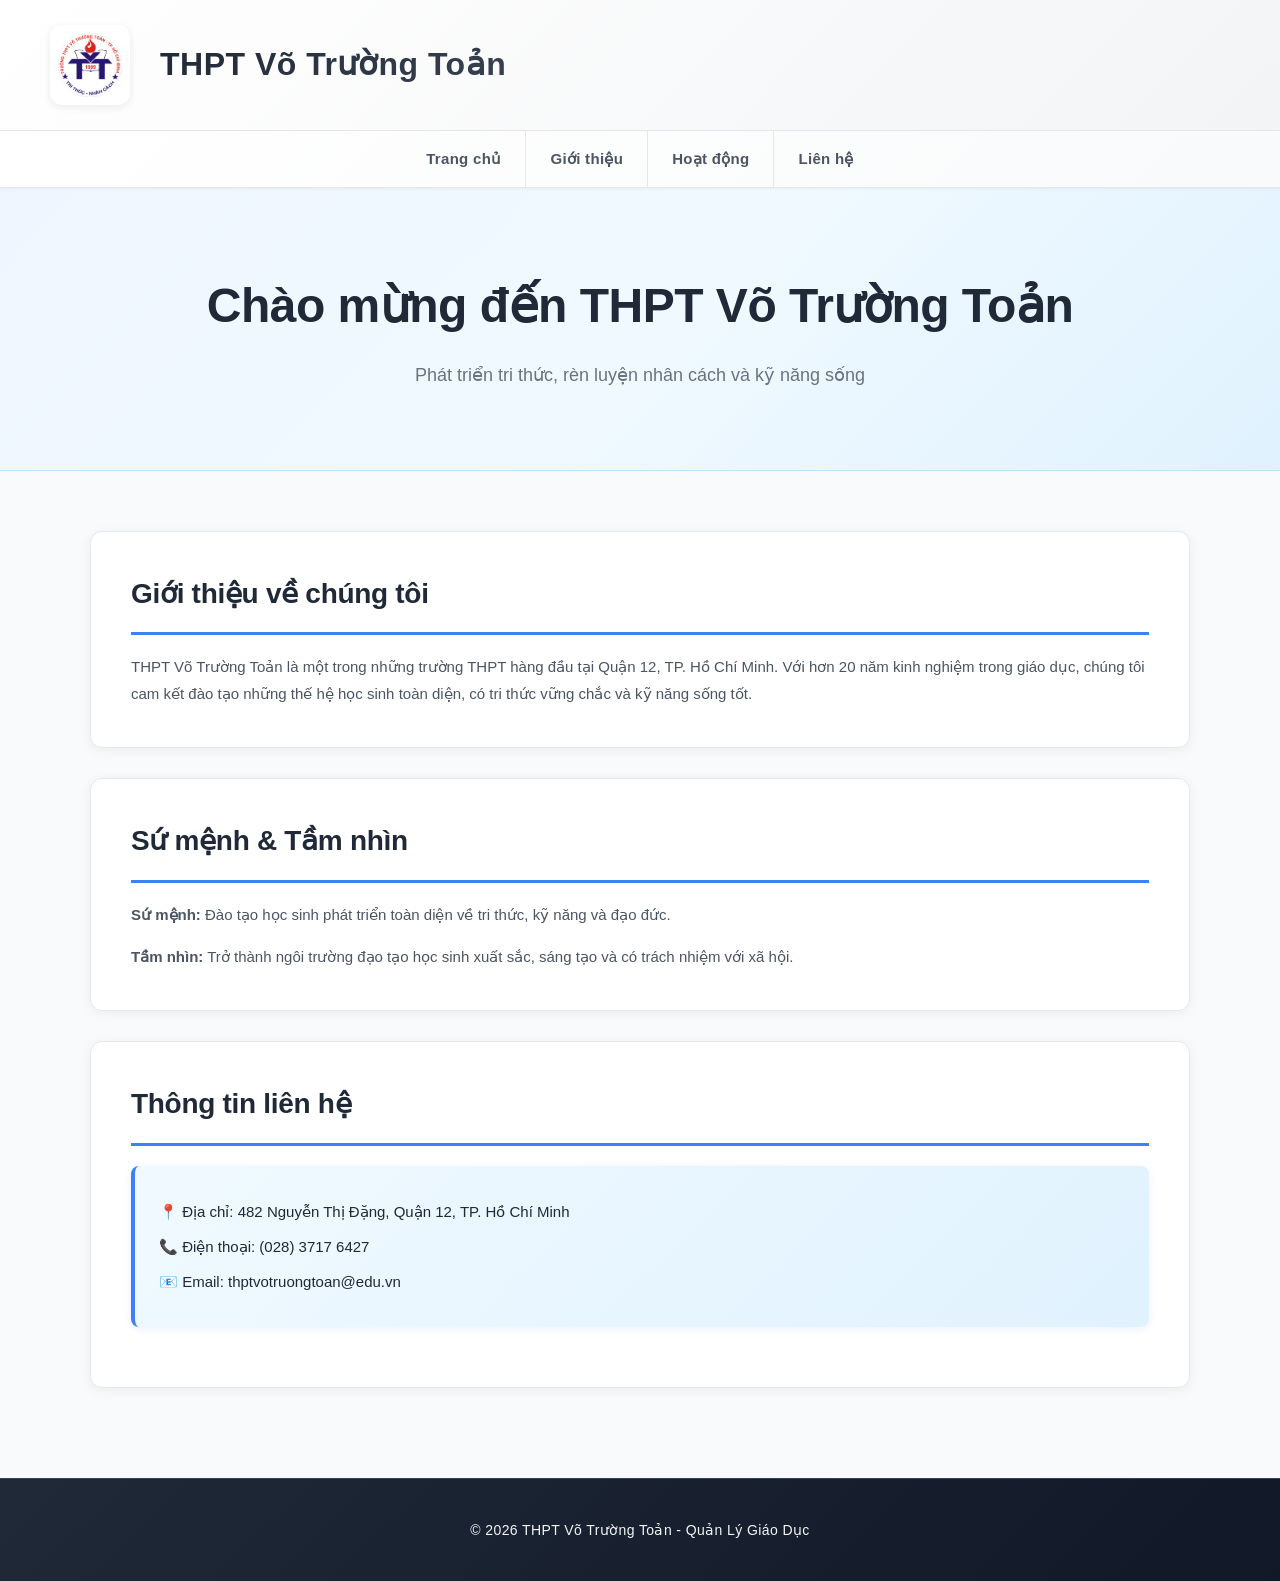
<file: index.html>
<!DOCTYPE html>
<html lang="vi">
<head>
    <meta charset="UTF-8">
    <meta name="viewport" content="width=device-width, initial-scale=1.0">
    <title>THPT Võ Trường Toản - Quận 12</title>
    <link rel="stylesheet" href="style.css">
</head>
<body>

<header>
    <div class="header-container">
        <img src="/assets/logochinhthucnew_4102024819.png" class="logo">
        <h1>THPT Võ Trường Toản</h1>
    </div>
</header>

<nav>
    <ul class="menu">
        <li><a href="index.html">Trang chủ</a></li>
        <li><a href="gioithieu.html">Giới thiệu</a></li>
        <li><a href="portfolio.html">Hoạt động</a></li>
        <li><a href="lienhe.html">Liên hệ</a></li>
    </ul>
</nav>

<section class="hero">
    <h2>Chào mừng đến THPT Võ Trường Toản</h2>
    <p>Phát triển tri thức, rèn luyện nhân cách và kỹ năng sống</p>
</section>

<section class="container">
    <div class="card">
        <h2>Giới thiệu về chúng tôi</h2>
        <p>THPT Võ Trường Toản là một trong những trường THPT hàng đầu tại Quận 12, TP. Hồ Chí Minh. Với hơn 20 năm kinh nghiệm trong giáo dục, chúng tôi cam kết đào tạo những thế hệ học sinh toàn diện, có tri thức vững chắc và kỹ năng sống tốt.</p>
    </div>

    <div class="card">
        <h2>Sứ mệnh & Tầm nhìn</h2>
        <p><strong>Sứ mệnh:</strong> Đào tạo học sinh phát triển toàn diện về tri thức, kỹ năng và đạo đức.</p>
        <p style="margin-top: 15px;"><strong>Tầm nhìn:</strong> Trở thành ngôi trường đạo tạo học sinh xuất sắc, sáng tạo và có trách nhiệm với xã hội.</p>
    </div>

    <div class="card">
        <h2>Thông tin liên hệ</h2>
        <div class="info-box">
            <p>📍 Địa chỉ: 482 Nguyễn Thị Đặng, Quận 12, TP. Hồ Chí Minh</p>
            <p>📞 Điện thoại: (028) 3717 6427</p>
            <p>📧 Email: thptvotruongtoan@edu.vn</p>
        </div>
    </div>
</section>

<footer>
    <p>© 2026 THPT Võ Trường Toản - Quản Lý Giáo Dục</p>
</footer>

</body>
</html>
</file>
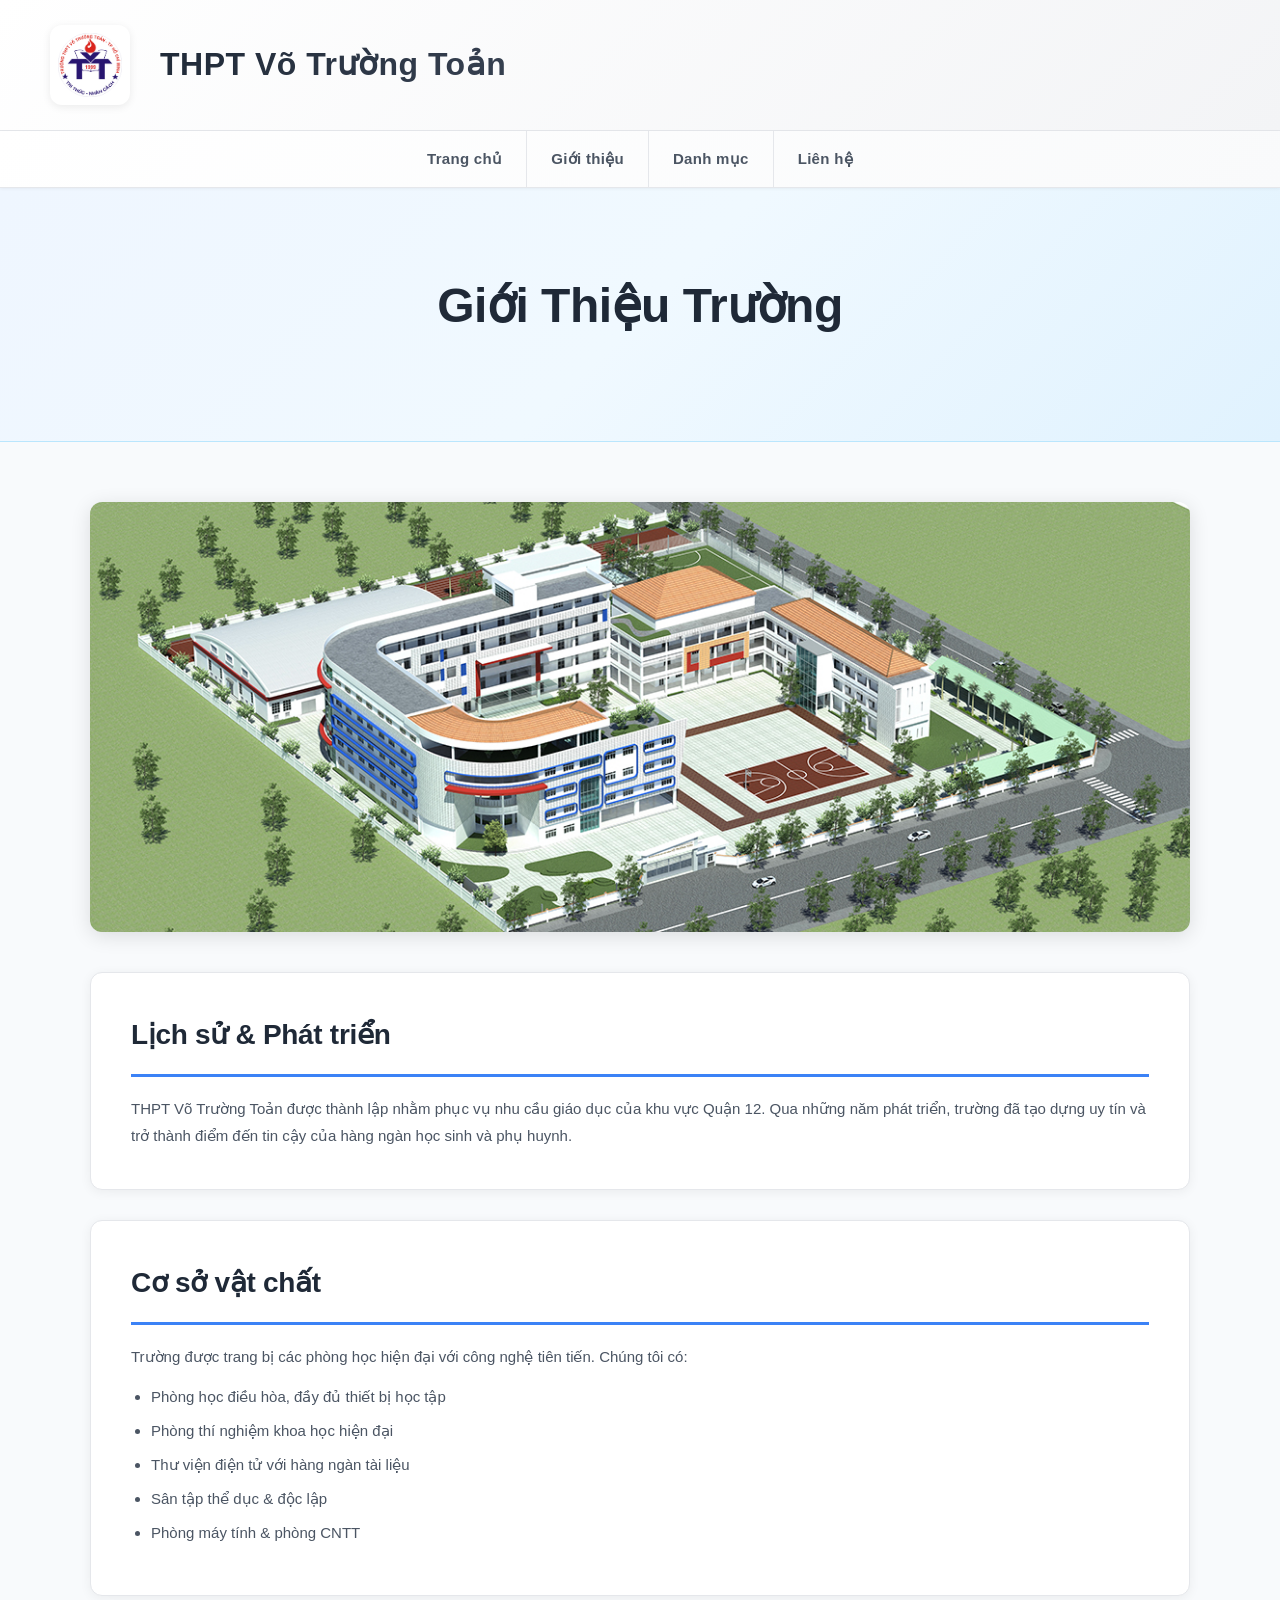
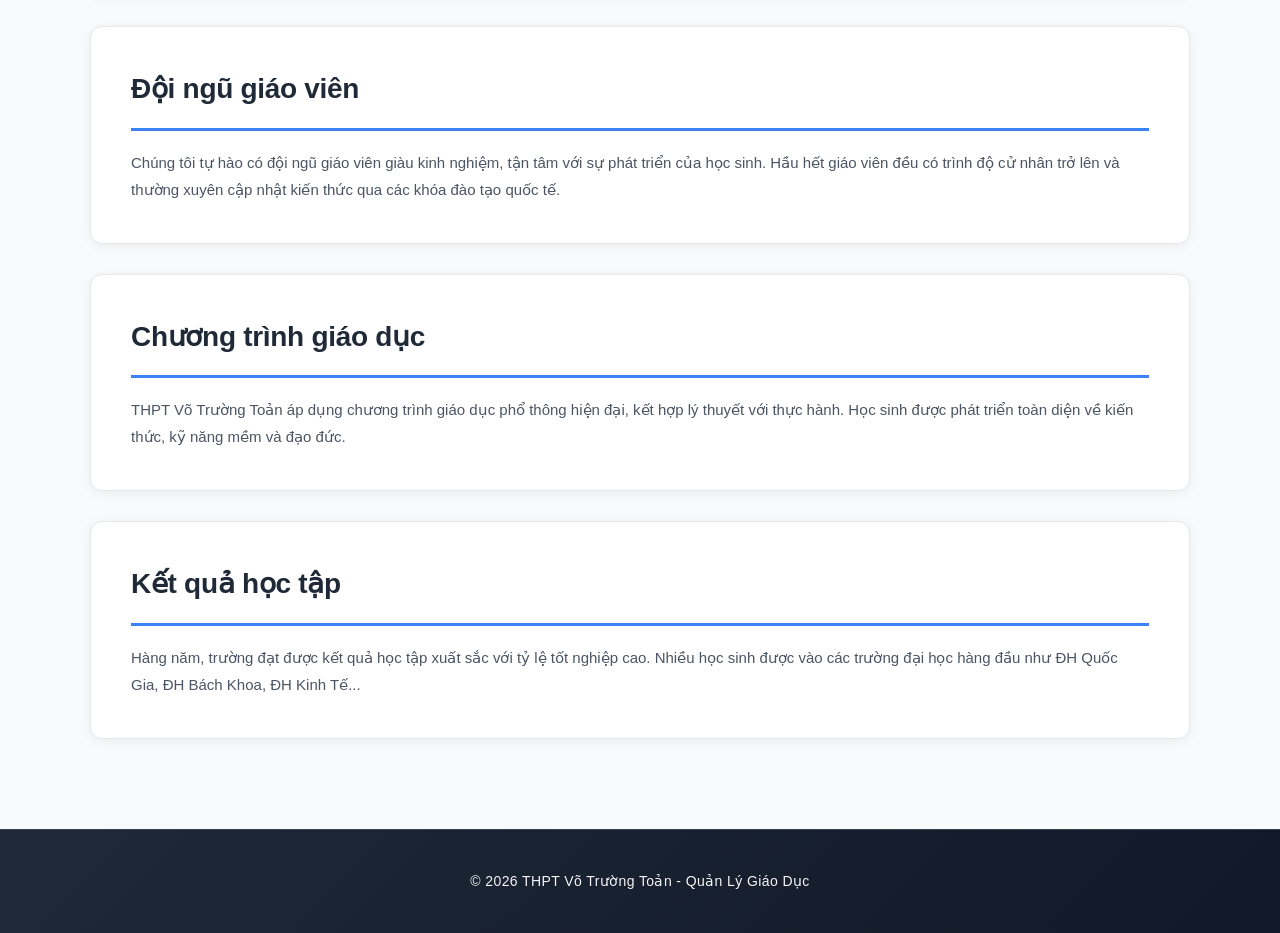
<file: gioithieu.html>
<!DOCTYPE html>
<html lang="vi">
<head>
    <meta charset="UTF-8">
    <meta name="viewport" content="width=device-width, initial-scale=1.0">
    <title>Giới thiệu - THPT Võ Trường Toản</title>
    <link rel="stylesheet" href="style.css">
</head>
<body>

<header>
    <div class="header-container">
        <img src="/assets/logochinhthucnew_4102024819.png" class="logo">
        <h1>THPT Võ Trường Toản</h1>
    </div>
</header>

<nav>
    <ul class="menu">
        <li><a href="index.html">Trang chủ</a></li>
        <li><a href="gioithieu.html">Giới thiệu</a></li>
        <li><a href="portfolio.html">Danh mục</a></li>
        <li><a href="lienhe.html">Liên hệ</a></li>
    </ul>
</nav>

<section class="hero">
    <h2>Giới Thiệu Trường</h2>
</section>

<section class="container">
    <div style="margin-bottom: 40px; border-radius: 12px; overflow: hidden; box-shadow: 0 4px 20px rgba(0, 0, 0, 0.12);">
        <img src="/assets/school-building.jpg" alt="Toàn cảnh trường THPT Võ Trường Toản" style="width: 100%; height: auto; display: block;">
    </div>

    <div class="card">
        <h2>Lịch sử & Phát triển</h2>
        <p>THPT Võ Trường Toản được thành lập nhằm phục vụ nhu cầu giáo dục của khu vực Quận 12. Qua những năm phát triển, trường đã tạo dựng uy tín và trở thành điểm đến tin cậy của hàng ngàn học sinh và phụ huynh.</p>
    </div>

    <div class="card">
        <h2>Cơ sở vật chất</h2>
        <p>Trường được trang bị các phòng học hiện đại với công nghệ tiên tiến. Chúng tôi có:</p>
        <ul style="margin-top: 15px; margin-left: 20px;">
            <li>Phòng học điều hòa, đầy đủ thiết bị học tập</li>
            <li>Phòng thí nghiệm khoa học hiện đại</li>
            <li>Thư viện điện tử với hàng ngàn tài liệu</li>
            <li>Sân tập thể dục & độc lập</li>
            <li>Phòng máy tính & phòng CNTT</li>
        </ul>
    </div>

    <div class="card">
        <h2>Đội ngũ giáo viên</h2>
        <p>Chúng tôi tự hào có đội ngũ giáo viên giàu kinh nghiệm, tận tâm với sự phát triển của học sinh. Hầu hết giáo viên đều có trình độ cử nhân trở lên và thường xuyên cập nhật kiến thức qua các khóa đào tạo quốc tế.</p>
    </div>

    <div class="card">
        <h2>Chương trình giáo dục</h2>
        <p>THPT Võ Trường Toản áp dụng chương trình giáo dục phổ thông hiện đại, kết hợp lý thuyết với thực hành. Học sinh được phát triển toàn diện về kiến thức, kỹ năng mềm và đạo đức.</p>
    </div>

    <div class="card">
        <h2>Kết quả học tập</h2>
        <p>Hàng năm, trường đạt được kết quả học tập xuất sắc với tỷ lệ tốt nghiệp cao. Nhiều học sinh được vào các trường đại học hàng đầu như ĐH Quốc Gia, ĐH Bách Khoa, ĐH Kinh Tế...</p>
    </div>
</section>

<footer>
    <p>© 2026 THPT Võ Trường Toản - Quản Lý Giáo Dục</p>
</footer>

</body>
</html>
</file>
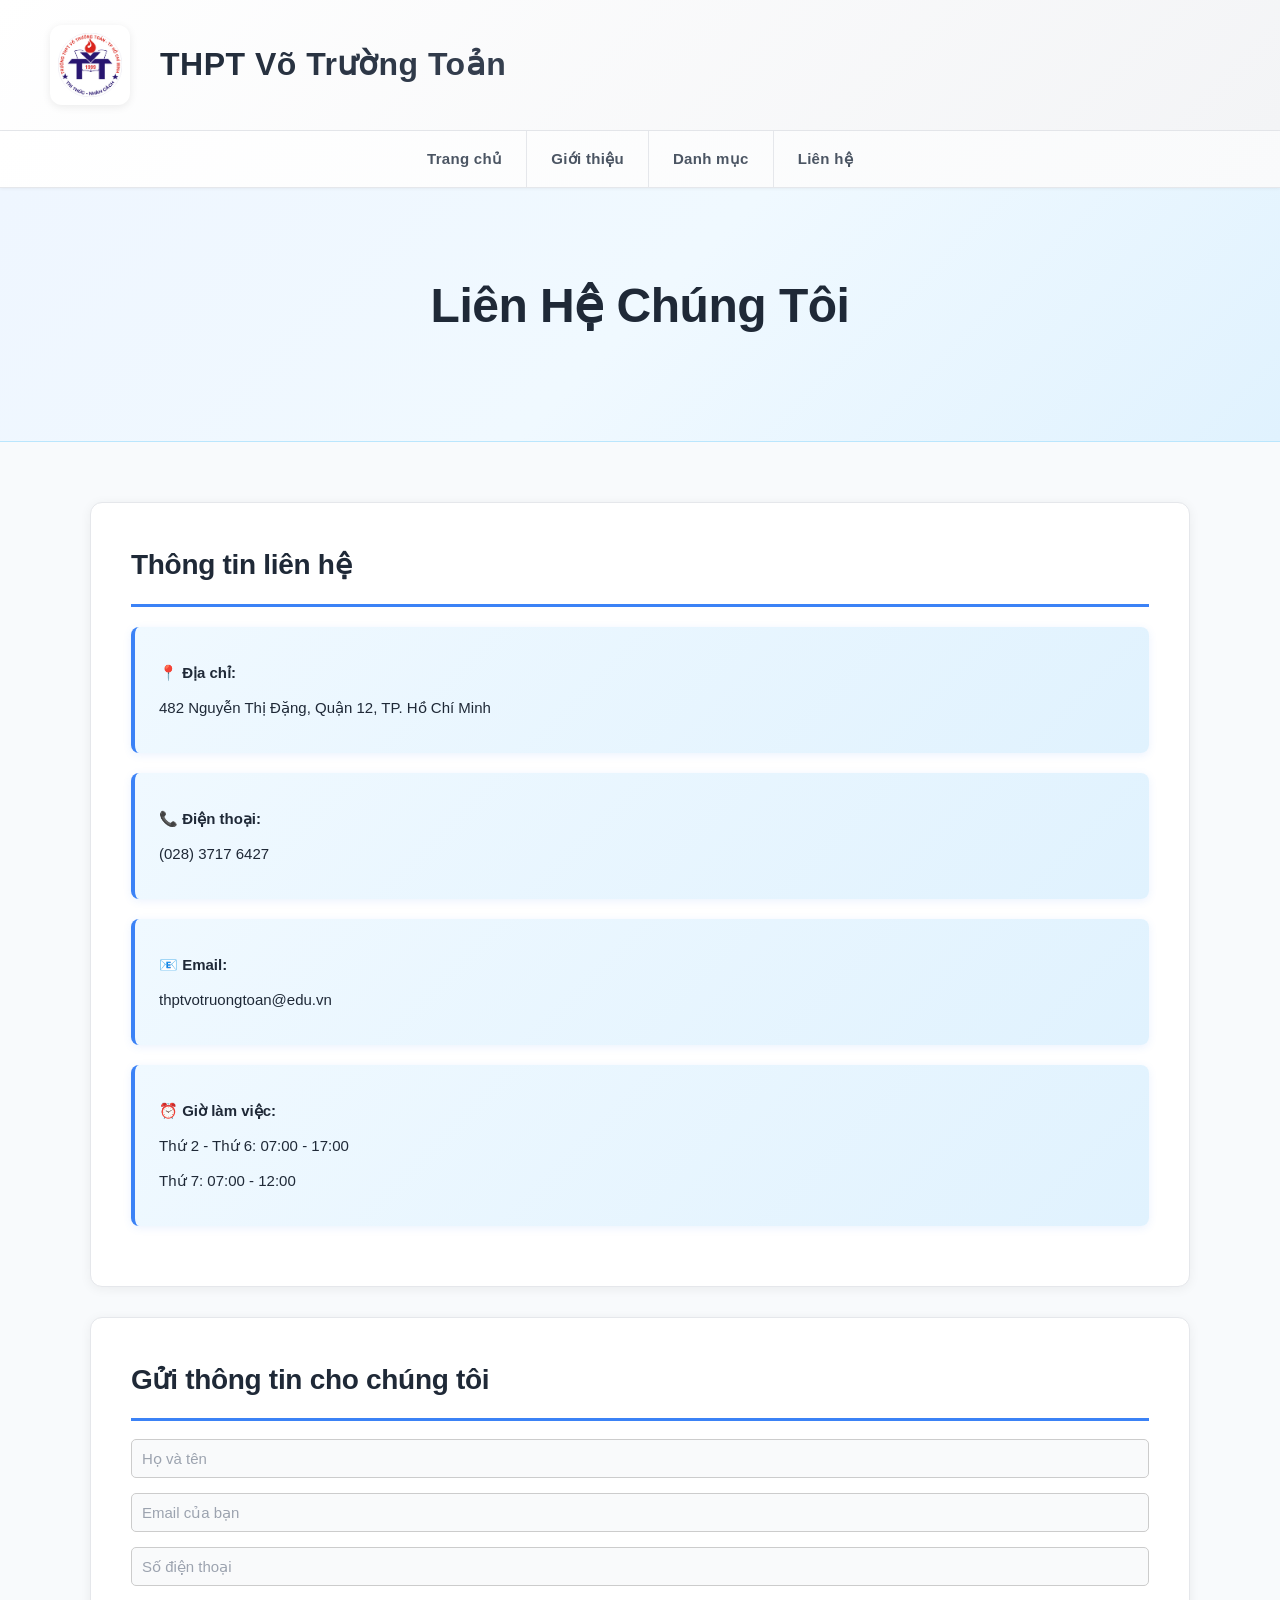
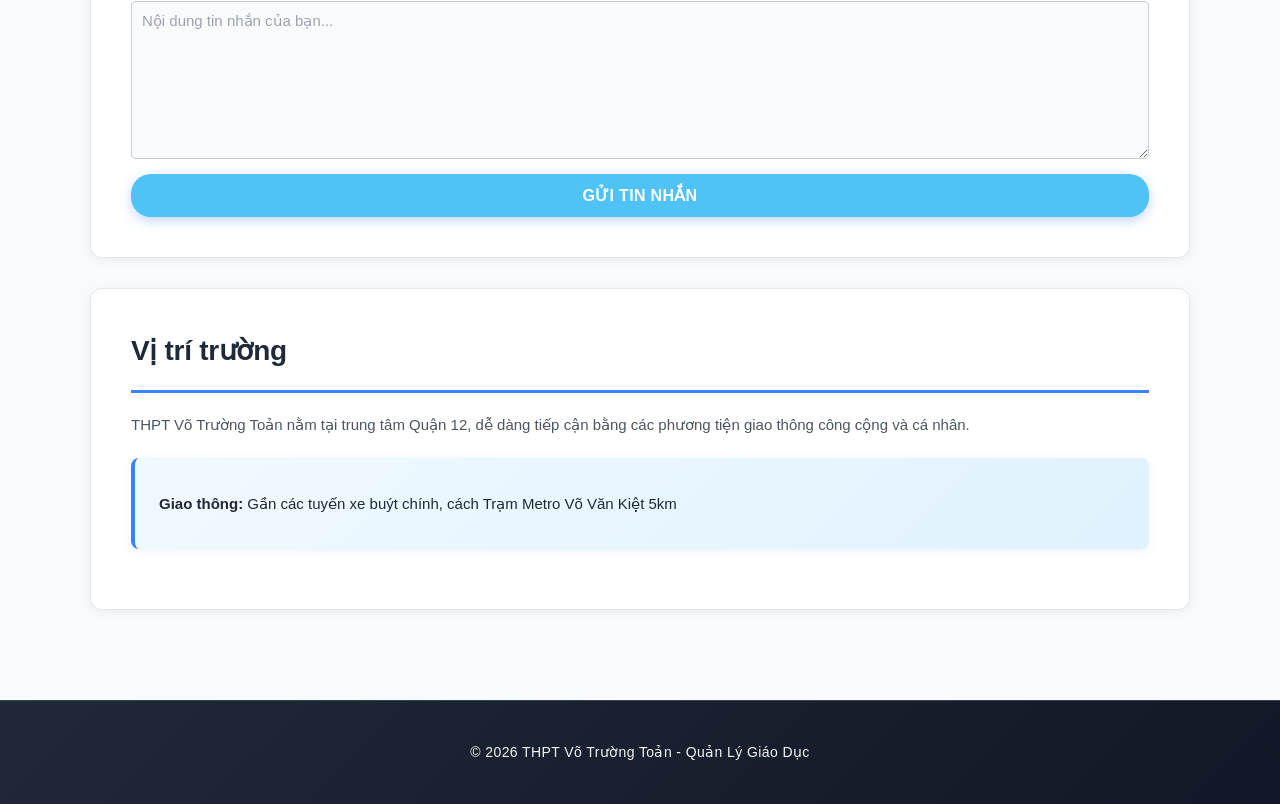
<file: lienhe.html>
<!DOCTYPE html>
<html lang="vi">
<head>
    <meta charset="UTF-8">
    <meta name="viewport" content="width=device-width, initial-scale=1.0">
    <title>Liên hệ - THPT Võ Trường Toản</title>
    <link rel="stylesheet" href="style.css">
</head>
<body>

<header>
    <div class="header-container">
        <img src="/assets/logochinhthucnew_4102024819.png" class="logo">
        <h1>THPT Võ Trường Toản</h1>
    </div>
</header>

<nav>
    <ul class="menu">
        <li><a href="index.html">Trang chủ</a></li>
        <li><a href="gioithieu.html">Giới thiệu</a></li>
        <li><a href="portfolio.html">Danh mục</a></li>
        <li><a href="lienhe.html">Liên hệ</a></li>
    </ul>
</nav>

<section class="hero">
    <h2>Liên Hệ Chúng Tôi</h2>
</section>

<section class="container">
    <div class="card">
        <h2>Thông tin liên hệ</h2>
        <div class="info-box">
            <p><strong>📍 Địa chỉ:</strong></p>
            <p>482 Nguyễn Thị Đặng, Quận 12, TP. Hồ Chí Minh</p>
        </div>
        <div class="info-box">
            <p><strong>📞 Điện thoại:</strong></p>
            <p>(028) 3717 6427</p>
        </div>
        <div class="info-box">
            <p><strong>📧 Email:</strong></p>
            <p>thptvotruongtoan@edu.vn</p>
        </div>
        <div class="info-box">
            <p><strong>⏰ Giờ làm việc:</strong></p>
            <p>Thứ 2 - Thứ 6: 07:00 - 17:00</p>
            <p>Thứ 7: 07:00 - 12:00</p>
        </div>
    </div>

    <div class="card">
        <h2>Gửi thông tin cho chúng tôi</h2>
        <form>
            <input type="text" placeholder="Họ và tên" required>
            <input type="email" placeholder="Email của bạn" required>
            <input type="tel" placeholder="Số điện thoại">
            <textarea rows="8" placeholder="Nội dung tin nhắn của bạn..." required></textarea>
            <button type="submit">GỬI TIN NHẮN</button>
        </form>
    </div>

    <div class="card">
        <h2>Vị trí trường</h2>
        <p>THPT Võ Trường Toản nằm tại trung tâm Quận 12, dễ dàng tiếp cận bằng các phương tiện giao thông công cộng và cá nhân.</p>
        <div class="info-box">
            <p><strong>Giao thông:</strong> Gần các tuyến xe buýt chính, cách Trạm Metro Võ Văn Kiệt 5km</p>
        </div>
    </div>
</section>

<footer>
    <p>© 2026 THPT Võ Trường Toản - Quản Lý Giáo Dục</p>
</footer>

</body>
</html>
</file>
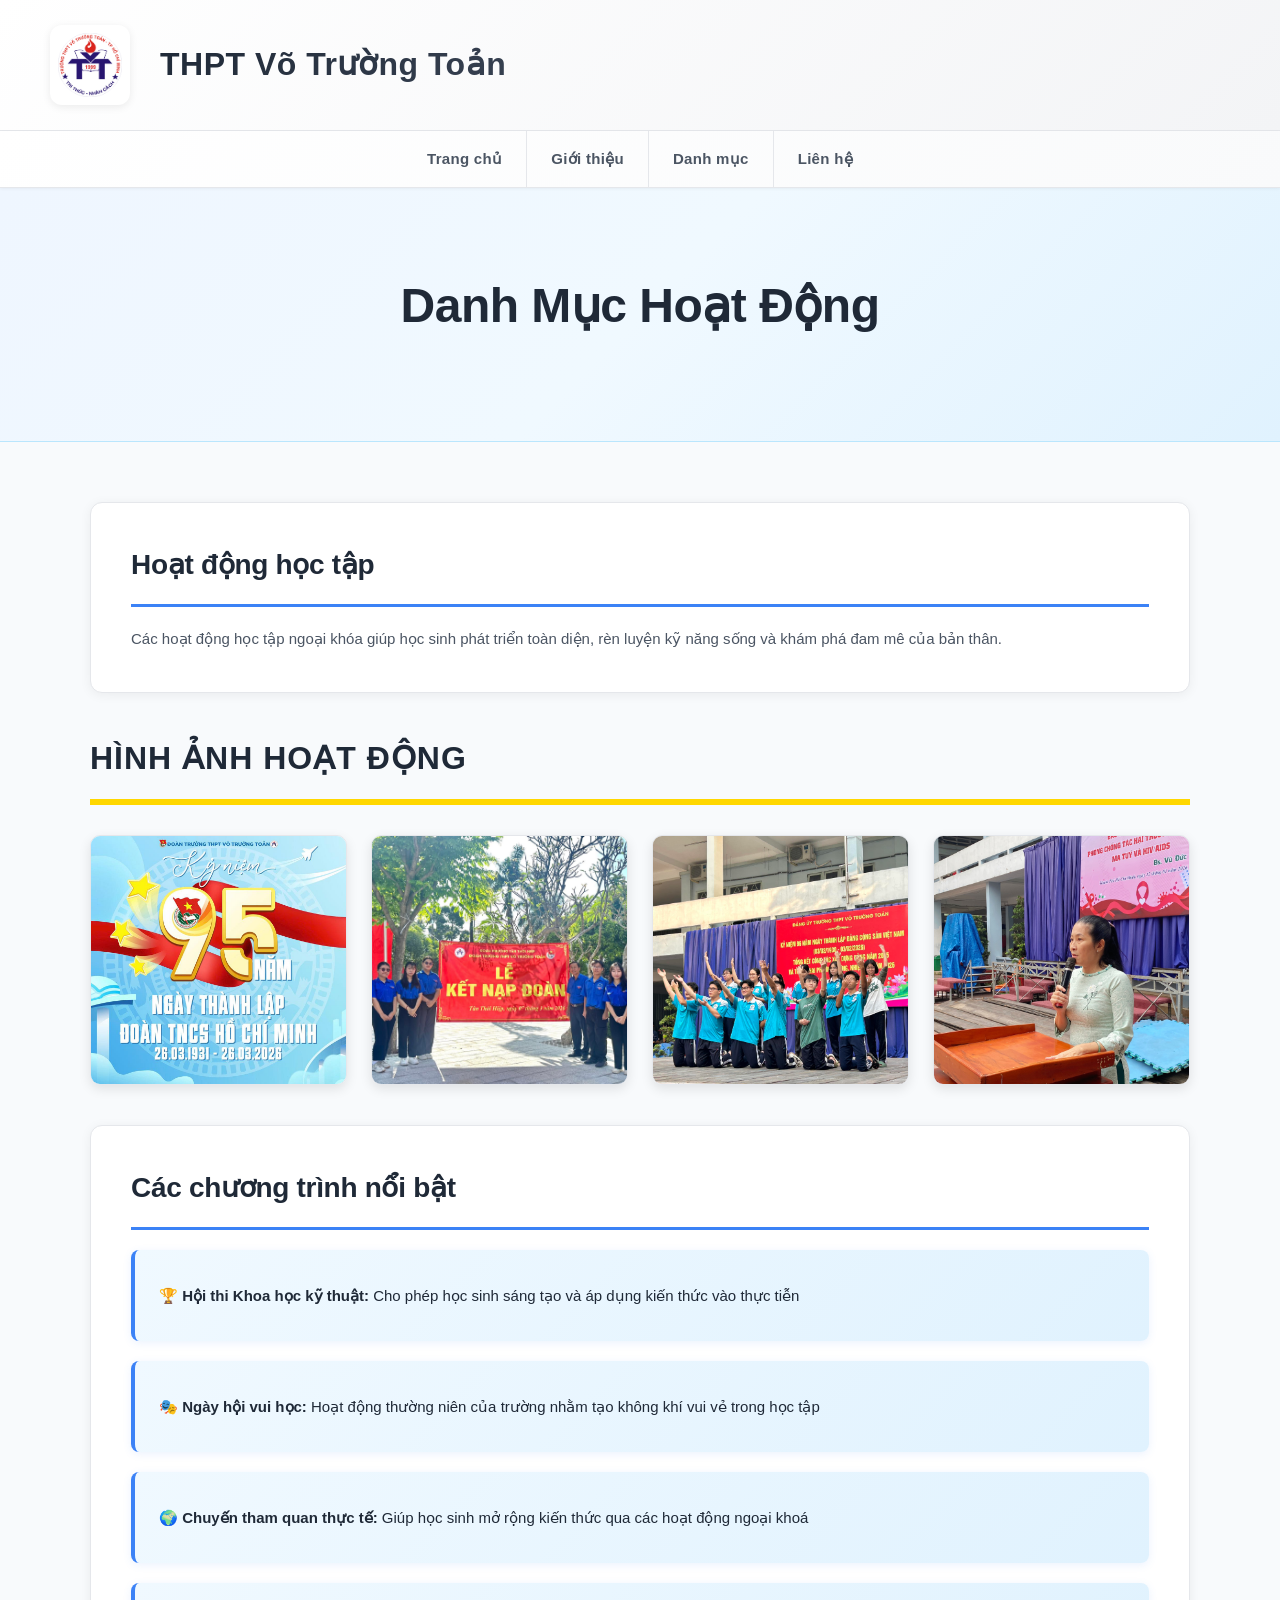
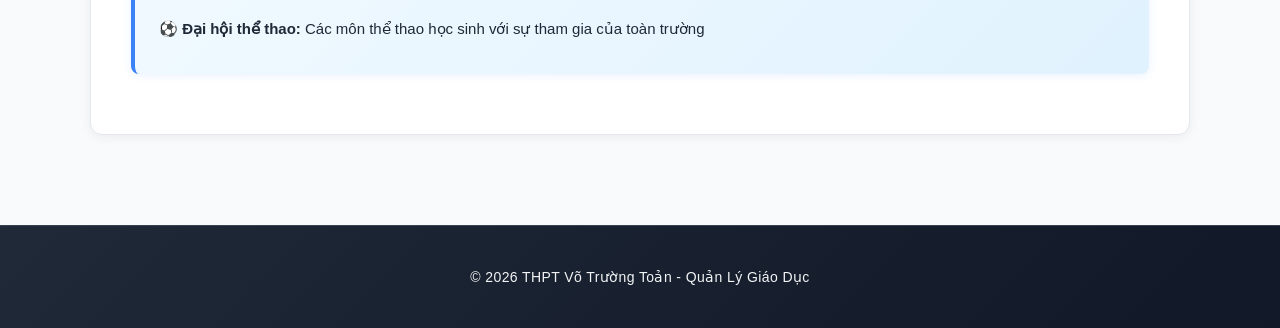
<file: portfolio.html>
<!DOCTYPE html>
<html lang="vi">
<head>
    <meta charset="UTF-8">
    <meta name="viewport" content="width=device-width, initial-scale=1.0">
    <title>Hoạt động - THPT Võ Trường Toản</title>
    <link rel="stylesheet" href="style.css">
</head>
<body>

<header>
    <div class="header-container">
        <img src="/assets/logochinhthucnew_4102024819.png" class="logo">
        <h1>THPT Võ Trường Toản</h1>
    </div>
</header>

<nav>
    <ul class="menu">
        <li><a href="index.html">Trang chủ</a></li>
        <li><a href="gioithieu.html">Giới thiệu</a></li>
        <li><a href="portfolio.html">Danh mục</a></li>
        <li><a href="lienhe.html">Liên hệ</a></li>
    </ul>
</nav>

<section class="hero">
    <h2>Danh Mục Hoạt Động</h2>
</section>

<section class="container">
    <div class="card">
        <h2>Hoạt động học tập</h2>
        <p>Các hoạt động học tập ngoại khóa giúp học sinh phát triển toàn diện, rèn luyện kỹ năng sống và khám phá đam mê của bản thân.</p>
    </div>

    <div style="margin-top: 40px;">
        <h2 style="font-size: 32px; font-weight: 900; text-transform: uppercase; letter-spacing: 1px; margin-bottom: 30px; border-bottom: 6px solid #FFD700; padding-bottom: 15px;">Hình ảnh hoạt động</h2>
        <div class="grid">
            <img src="/assets/hoatdong1.jpg" alt="Hoạt động 1">
            <img src="/assets/hoatdong2.jpg" alt="Hoạt động 2">
            <img src="/assets/hoatdong3.jpg" alt="Hoạt động 3">
            <img src="/assets/hoatdong4.jpg" alt="Hoạt động 4">
        </div>
    </div>

    <div class="card" style="margin-top: 40px;">
        <h2>Các chương trình nổi bật</h2>
        <div class="info-box">
            <p><strong>🏆 Hội thi Khoa học kỹ thuật:</strong> Cho phép học sinh sáng tạo và áp dụng kiến thức vào thực tiễn</p>
        </div>
        <div class="info-box">
            <p><strong>🎭 Ngày hội vui học:</strong> Hoạt động thường niên của trường nhằm tạo không khí vui vẻ trong học tập</p>
        </div>
        <div class="info-box">
            <p><strong>🌍 Chuyến tham quan thực tế:</strong> Giúp học sinh mở rộng kiến thức qua các hoạt động ngoại khoá</p>
        </div>
        <div class="info-box">
            <p><strong>⚽ Đại hội thể thao:</strong> Các môn thể thao học sinh với sự tham gia của toàn trường</p>
        </div>
    </div>
</section>

<footer>
    <p>© 2026 THPT Võ Trường Toản - Quản Lý Giáo Dục</p>
</footer>

</body>
</html>
</file>
<file: style.css>
* {
    margin: 0;
    padding: 0;
    box-sizing: border-box;
}

body {
    font-family: 'Roboto', 'Segoe UI', 'Poppins', -apple-system, BlinkMacSystemFont, sans-serif;
    background-color: #F8FAFC;
    color: #1F2937;
    line-height: 1.6;
}

/* HEADER */
header {
    display: flex;
    align-items: center;
    padding: 25px 50px;
    background: linear-gradient(135deg, #FFFFFF 0%, #F3F4F6 100%);
    box-shadow: 0 4px 20px rgba(0, 0, 0, 0.08);
    border-bottom: 1px solid #E5E7EB;
}

.header-container {
    display: flex;
    align-items: center;
    gap: 30px;
    width: 100%;
}

.logo {
    width: 80px;
    height: 80px;
    border-radius: 12px;
    background-color: #FFF;
    padding: 8px;
    box-shadow: 0 2px 8px rgba(0, 0, 0, 0.08);
    object-fit: contain;
}

header h1 {
    font-size: 32px;
    font-weight: 700;
    color: #1F2937;
    letter-spacing: 0.5px;
    background: linear-gradient(135deg, #1F2937 0%, #374151 100%);
    -webkit-background-clip: text;
    -webkit-text-fill-color: transparent;
    background-clip: text;
}

/* NAV */
nav {
    background: linear-gradient(135deg, #FFFFFF 0%, #F9FAFB 100%);
    border-bottom: 1px solid #E5E7EB;
    box-shadow: 0 1px 3px rgba(0, 0, 0, 0.05);
    position: sticky;
    top: 0;
    z-index: 100;
}

.menu {
    display: flex;
    justify-content: center;
    gap: 0;
    list-style: none;
    padding: 0;
    flex-wrap: wrap;
    max-width: 1200px;
    margin: 0 auto;
}

.menu li {
    border-right: 1px solid #E5E7EB;
}

.menu li:last-child {
    border-right: none;
}

.menu a {
    display: block;
    text-decoration: none;
    color: #4B5563;
    font-size: 15px;
    font-weight: 600;
    letter-spacing: 0.3px;
    padding: 16px 24px;
    background-color: transparent;
    transition: all 0.3s ease;
    border: none;
    position: relative;
}

.menu a::after {
    content: '';
    position: absolute;
    bottom: 0;
    left: 0;
    width: 0;
    height: 3px;
    background: linear-gradient(90deg, #3B82F6, #06B6D4);
    transition: width 0.3s ease;
}

.menu a:hover {
    color: #3B82F6;
    background-color: rgba(59, 130, 246, 0.05);
}

.menu a:hover::after {
    width: 100%;
}

/* HERO */
.hero {
    text-align: center;
    padding: 80px 50px;
    background: linear-gradient(135deg, #EFF6FF 0%, #F0F9FF 50%, #E0F2FE 100%);
    border-bottom: 1px solid #BAE6FD;
    margin: 0;
}

.hero h2 {
    font-size: 48px;
    font-weight: 800;
    letter-spacing: -0.5px;
    color: #1F2937;
    margin-bottom: 16px;
}

.hero p {
    font-size: 18px;
    font-weight: 500;
    margin-top: 16px;
    color: #6B7280;
    max-width: 600px;
    margin-left: auto;
    margin-right: auto;
}

/* CONTENT */
.container {
    padding: 60px 50px;
    max-width: 1200px;
    margin: 0 auto;
}

/* CARD */
.card {
    background-color: #FFFFFF;
    padding: 40px;
    margin-bottom: 30px;
    border-radius: 12px;
    border: 1px solid #E5E7EB;
    box-shadow: 0 2px 12px rgba(0, 0, 0, 0.06);
    transition: all 0.3s ease;
}

.card:hover {
    transform: translateY(-4px);
    box-shadow: 0 12px 24px rgba(0, 0, 0, 0.12);
    border-color: #D1D5DB;
}

.card h2 {
    font-size: 28px;
    font-weight: 700;
    letter-spacing: -0.3px;
    margin-bottom: 18px;
    padding-bottom: 16px;
    border-bottom: 3px solid #3B82F6;
    color: #1F2937;
}

.card p {
    font-size: 15px;
    font-weight: 400;
    line-height: 1.8;
    color: #4B5563;
}

.card ul {
    margin-top: 15px;
    margin-left: 20px;
}

.card li {
    font-size: 15px;
    color: #4B5563;
    margin-bottom: 10px;
    font-weight: 400;
}

/* GRID */
.grid {
    display: grid;
    grid-template-columns: repeat(auto-fit, minmax(250px, 1fr));
    gap: 24px;
    margin-top: 30px;
}

.grid img {
    width: 100%;
    height: 250px;
    object-fit: cover;
    border-radius: 10px;
    box-shadow: 0 4px 12px rgba(0, 0, 0, 0.1);
    transition: all 0.3s ease;
    border: 1px solid #E5E7EB;
}

.grid img:hover {
    transform: scale(1.05);
    box-shadow: 0 12px 24px rgba(0, 0, 0, 0.15);
}

/* FORM */
form {
    display: flex;
    flex-direction: column;
    gap: 18px;
}

input, textarea {
    border: 1px solid #D1D5DB;
    border-radius: 8px;
    padding: 14px 16px;
    font-size: 15px;
    font-family: 'Roboto', 'Segoe UI', 'Poppins', sans-serif;
    font-weight: 400;
    background-color: #F9FAFB;
    transition: all 0.3s ease;
    color: #1F2937;
}

input::placeholder, textarea::placeholder {
    color: #9CA3AF;
}

input:focus, textarea:focus {
    outline: none;
    background-color: #FFFFFF;
    border-color: #3B82F6;
    box-shadow: 0 0 0 3px rgba(59, 130, 246, 0.1);
}

button {
    border: none;
    border-radius: 8px;
    padding: 14px 28px;
    font-size: 16px;
    font-weight: 700;
    font-family: 'Roboto', 'Segoe UI', 'Poppins', sans-serif;
    letter-spacing: 0.3px;
    background: linear-gradient(135deg, #3B82F6, #2563EB);
    color: #FFF;
    cursor: pointer;
    transition: all 0.3s ease;
    box-shadow: 0 4px 12px rgba(59, 130, 246, 0.3);
}

button:hover {
    transform: translateY(-2px);
    box-shadow: 0 6px 20px rgba(59, 130, 246, 0.4);
}

button:active {
    transform: translateY(0);
    box-shadow: 0 2px 8px rgba(59, 130, 246, 0.3);
}

/* FOOTER */
footer {
    background: linear-gradient(135deg, #1F2937 0%, #111827 100%);
    color: #F3F4F6;
    text-align: center;
    padding: 40px 50px;
    font-size: 14px;
    font-weight: 500;
    letter-spacing: 0.4px;
    border-top: 1px solid #374151;
}

/* UTILITIES */
.info-box {
    background: linear-gradient(135deg, #F0F9FF 0%, #E0F2FE 100%);
    border-left: 4px solid #3B82F6;
    border-radius: 8px;
    padding: 24px;
    margin: 20px 0;
    box-shadow: 0 2px 8px rgba(59, 130, 246, 0.1);
    transition: all 0.3s ease;
}

.info-box:hover {
    box-shadow: 0 4px 12px rgba(59, 130, 246, 0.15);
}

.info-box p {
    font-size: 15px;
    font-weight: 500;
    margin: 8px 0;
    color: #1F2937;
}
    background: white;
    padding: 20px;
    border-radius: 10px;
    margin-bottom: 20px;
    box-shadow: 0 4px 8px rgba(0,0,0,0.1);
}

/* PORTFOLIO GRID */
.grid {
    display: grid;
    grid-template-columns: repeat(auto-fit, minmax(250px, 1fr));
    gap: 20px;
}

.grid img {
    width: 100%;
    border-radius: 10px;
}

/* FORM */
form {
    display: flex;
    flex-direction: column;
    gap: 15px;
}

input, textarea {
    padding: 10px;
    border-radius: 5px;
    border: 1px solid #ccc;
}

button {
    padding: 12px;
    border: none;
    background: #4fc3f7;
    color: white;
    border-radius: 20px;
    cursor: pointer;
}

button:hover {
    background: #0288d1;
}

/* RESPONSIVE */
@media (max-width: 768px) {
    header h1 {
        font-size: 20px;
    }

    .menu {
        flex-direction: column;
        gap: 10px;
    }
}
</file>
